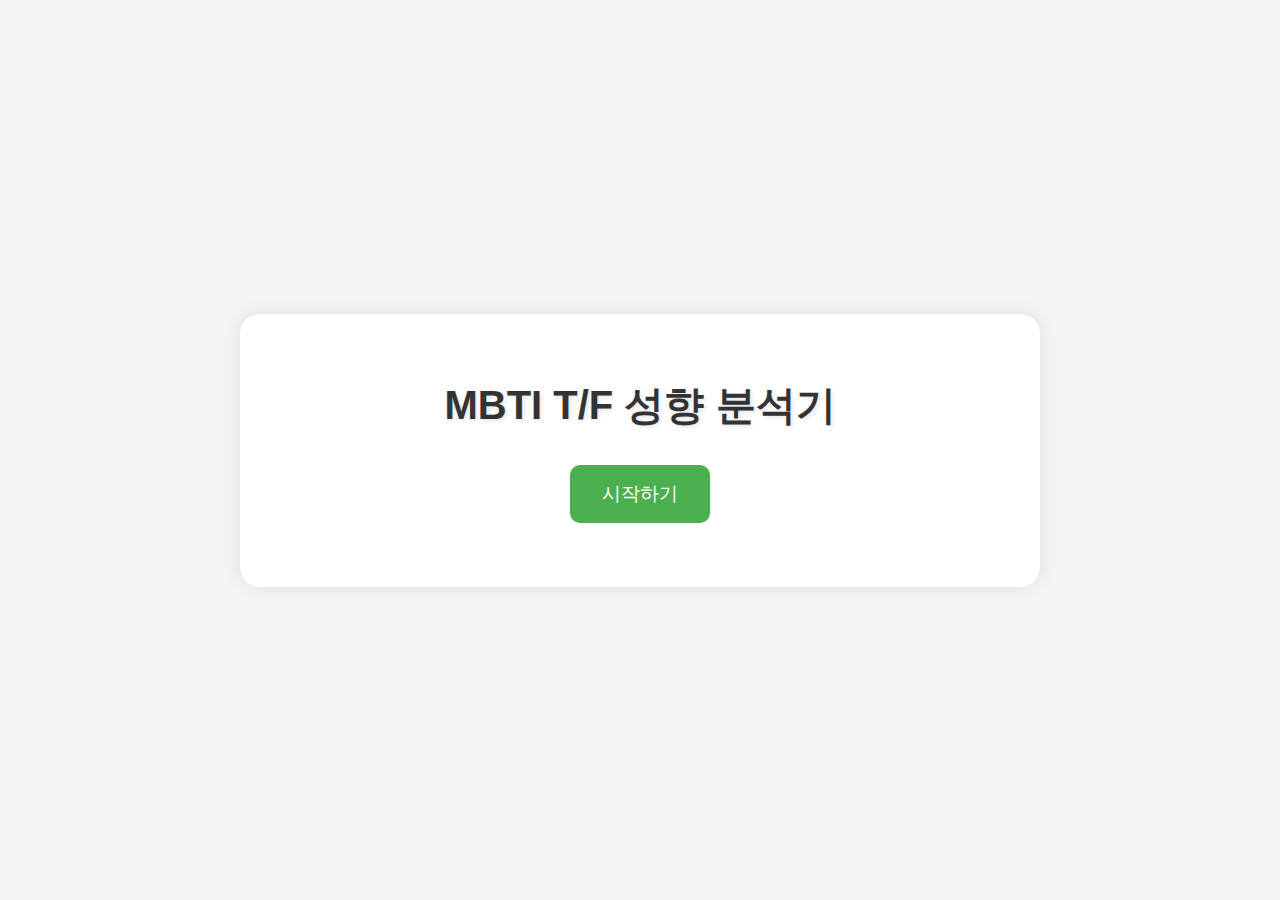
<file: index.html>
<!DOCTYPE html>
<html lang="ko">
<head>
    <meta charset="UTF-8">
    <meta name="viewport" content="width=device-width, initial-scale=1.0">
    <title>MBTI T/F 분석기</title>
    <style>
        * {
            margin: 0;
            padding: 0;
            box-sizing: border-box;
        }

        body {
            font-family: 'Noto Sans KR', sans-serif;
            background-color: #f5f5f5;
            display: flex;
            justify-content: center;
            align-items: center;
            min-height: 100vh;
        }

        .container {
            width: 100%;
            max-width: 800px;
            background: white;
            border-radius: 20px;
            padding: 2rem;
            box-shadow: 0 0 20px rgba(0, 0, 0, 0.1);
            position: relative;
        }

        /* 인트로 페이지 스타일 */
        .intro-page {
            text-align: center;
            padding: 2rem;
        }

        .main-title {
            font-size: 2.5rem;
            color: #333;
            margin-bottom: 2rem;
            font-weight: bold;
            text-shadow: 2px 2px 4px rgba(0, 0, 0, 0.1);
        }

        .start-button {
            padding: 1rem 2rem;
            font-size: 1.2rem;
            background-color: #4CAF50;
            color: white;
            border: none;
            border-radius: 10px;
            cursor: pointer;
            transition: all 0.3s ease;
        }

        .start-button:hover {
            background-color: #45a049;
            transform: scale(1.05);
        }

        /* 횟수 선택 라디오 버튼 스타일 */
        .count-selection {
            display: none;
            margin-top: 2rem;
        }

        .radio-group {
            display: flex;
            justify-content: center;
            gap: 2rem;
            margin-top: 1rem;
        }

        .radio-label {
            display: flex;
            align-items: center;
            gap: 0.5rem;
            cursor: pointer;
        }

        .setting-group {
            margin: 1.5rem 0;
            padding: 1rem;
            background-color: #f9f9f9;
            border-radius: 10px;
            border: 1px solid #e0e0e0;
        }

        .setting-group h3 {
            margin: 0 0 1rem 0;
            color: #333;
            font-size: 1.1rem;
        }

        .setting-row {
            display: flex;
            align-items: center;
            justify-content: space-between;
            margin: 0.8rem 0;
        }

        .setting-row label {
            font-weight: 500;
            color: #555;
            min-width: 80px;
        }

        .setting-row select {
            padding: 0.5rem;
            border: 1px solid #ddd;
            border-radius: 5px;
            background-color: white;
            font-size: 1rem;
            min-width: 120px;
        }

        .refresh-button {
            padding: 0.5rem 1rem;
            background-color: #2196F3;
            color: white;
            border: none;
            border-radius: 5px;
            cursor: pointer;
            font-size: 0.9rem;
            transition: all 0.3s ease;
        }

        .refresh-button:hover {
            background-color: #1976D2;
            transform: scale(1.05);
        }

        /* 질문 페이지 스타일 */
        .question-page {
            display: none;
        }

        .character-container {
            text-align: center;
            margin-bottom: 2rem;
        }

        .character {
            width: 200px;
            height: 200px;
            margin: 0 auto;
            position: relative;
            display: flex;
            justify-content: center;
            align-items: center;
            overflow: hidden;
        }

        .face {
            width: 200px;
            height: 200px;
            position: relative;
            background-size: contain;
            background-repeat: no-repeat;
            background-position: center;
        }

        /* 눈 스타일 */
        .eyes {
            display: flex;
            justify-content: space-between;
            width: 100px;
            position: absolute;
            top: 50px;
            left: 30px;
        }

        .eye {
            width: 20px;
            height: 20px;
            background: #333;
            border-radius: 50%;
            position: relative;
        }

        /* 입 스타일 */
        .mouth {
            width: 80px;
            height: 40px;
            position: absolute;
            bottom: 40px;
            left: 40px;
            border: 4px solid #333;
            border-radius: 0 0 40px 40px;
            border-top: 0;
            transition: all 0.3s ease;
        }

        /* 표정 변화 클래스 */
        .face-very-angry {
            background-image: url('images/Very_angry.png');
        }

        .face-angry {
            background-image: url('images/Simple_angry.png');
        }

        .face-neutral {
            background-image: url('images/Base.png');
        }

        .face-happy {
            background-image: url('images/Simple_happy.png');
        }

        .face-very-happy {
            background-image: url('images/Very_happy.png');
        }

        .speech-bubble {
            position: relative;
            background: #ffffff;
            border-radius: 1rem;
            padding: 1rem;
            margin: 1rem;
            border: 2px solid #333;
        }

        .speech-bubble:after {
            content: '';
            position: absolute;
            bottom: 0;
            left: 50%;
            width: 0;
            height: 0;
            border: 20px solid transparent;
            border-top-color: #ffffff;
            border-bottom: 0;
            margin-left: -20px;
            margin-bottom: -20px;
        }

        .input-container {
            margin-top: 2rem;
            text-align: center;
        }

        .answer-input {
            width: 80%;
            padding: 1rem;
            border: 2px solid #ddd;
            border-radius: 10px;
            font-size: 1rem;
            margin-bottom: 1rem;
        }

        .submit-button {
            padding: 0.8rem 1.5rem;
            background-color: #4CAF50;
            color: white;
            border: none;
            border-radius: 5px;
            cursor: pointer;
            transition: all 0.3s ease;
        }

        .submit-button:hover {
            background-color: #45a049;
            transform: scale(1.05);
        }

        .next-button {
            padding: 0.8rem 1.5rem;
            background-color: #2196F3;
            color: white;
            border: none;
            border-radius: 5px;
            cursor: pointer;
            margin-left: 1rem;
            transition: all 0.3s ease;
            display: none;
        }

        .next-button:hover {
            background-color: #1976D2;
            transform: scale(1.05);
        }

        /* 버튼 컨테이너 */
        .button-container {
            display: flex;
            justify-content: center;
            align-items: center;
            margin-top: 1rem;
        }

        /* 결과 리뷰 아이콘 */
        .review-icon {
            display: none;
            position: absolute;
            bottom: 20px;
            right: 20px;
            width: 50px;
            height: 50px;
            background-color: #2196F3;
            border-radius: 50%;
            cursor: pointer;
            color: white;
            text-align: center;
            line-height: 50px;
        }

        /* 모달 스타일 */
        .modal {
            display: none;
            position: fixed;
            top: 0;
            left: 0;
            width: 100%;
            height: 100%;
            background-color: rgba(0, 0, 0, 0.5);
        }

        .modal-content {
            background-color: white;
            padding: 2rem;
            border-radius: 10px;
            width: 80%;
            max-width: 600px;
            max-height: 80vh;
            margin: 50px auto;
            overflow-y: auto;
            box-sizing: border-box;
        }

        /* 모달 스크롤바 스타일링 */
        .modal-content::-webkit-scrollbar {
            width: 8px;
        }

        .modal-content::-webkit-scrollbar-track {
            background: #f1f1f1;
            border-radius: 4px;
        }

        .modal-content::-webkit-scrollbar-thumb {
            background: #c1c1c1;
            border-radius: 4px;
        }

        .modal-content::-webkit-scrollbar-thumb:hover {
            background: #a1a1a1;
        }

        /* 모달 내용이 많을 때를 위한 추가 스타일 */
        @media (max-height: 600px) {
            .modal-content {
                max-height: 90vh;
                margin: 20px auto;
            }
        }

        /* 로딩 스피너 애니메이션 */
        @keyframes spin {
            0% { transform: rotate(0deg); }
            100% { transform: rotate(360deg); }
        }

        /* 최종 결과 페이지 스타일 */
        .final-page {
            display: none;
            text-align: center;
        }

        .final-result {
            margin: 2rem 0;
        }

        .result-graph {
            width: 100%;
            height: 200px;
            background-color: #f0f0f0;
            margin: 1rem 0;
            border-radius: 10px;
        }

        .result-review {
            margin: 2rem 0;
            line-height: 1.6;
        }

        /* 키워드 차트 스타일 */
        .keyword-chart {
            display: flex;
            flex-direction: column;
            gap: 1rem;
        }

        .keyword-category {
            margin-bottom: 1.5rem;
        }

        .keyword-category h4 {
            margin: 0 0 0.8rem 0;
            font-size: 1.1em;
            color: #2c3e50;
        }

        .keyword-bar-container {
            display: flex;
            align-items: center;
            margin-bottom: 0.6rem;
            padding: 0.4rem 0;
        }

        .keyword-label {
            width: 100px;
            font-size: 0.9em;
            color: #555;
            text-align: right;
            margin-right: 1rem;
            flex-shrink: 0;
        }

        .keyword-bar-bg {
            flex: 1;
            height: 20px;
            background: #e9ecef;
            border-radius: 10px;
            position: relative;
            overflow: hidden;
        }

        .keyword-bar {
            height: 100%;
            border-radius: 10px;
            position: relative;
            transition: width 0.8s ease;
        }

        .keyword-bar.t-type {
            background: linear-gradient(90deg, #ff6b6b, #ff8e53);
        }

        .keyword-bar.f-type {
            background: linear-gradient(90deg, #4ecdc4, #44a08d);
        }

        .keyword-count {
            position: absolute;
            right: 8px;
            top: 50%;
            transform: translateY(-50%);
            font-size: 0.8em;
            color: white;
            font-weight: bold;
        }
    </style>
</head>
<body>
    <div class="container">
        <!-- 인트로 페이지 -->
        <div class="intro-page" id="introPage">
            <h1 class="main-title">MBTI T/F 성향 분석기</h1>
            <button class="start-button" id="startButton" onclick="showCountSelection()">시작하기</button>
            <div class="count-selection" id="countSelection">
                <h2>분석 설정을 선택하세요</h2>
                
                <!-- 분석 횟수 선택 -->
                <div class="setting-group">
                    <h3>분석 횟수</h3>
                    <div class="radio-group">
                        <label class="radio-label">
                            <input type="radio" name="count" value="1" checked> 1회
                        </label>
                        <label class="radio-label">
                            <input type="radio" name="count" value="3"> 3회
                        </label>
                        <label class="radio-label">
                            <input type="radio" name="count" value="5"> 5회
                        </label>
                    </div>
                </div>
                
                <!-- 질문 소스 선택 -->
                <div class="setting-group">
                    <h3>질문 타입</h3>
                    <div class="radio-group">
                        <label class="radio-label">
                            <input type="radio" name="questionSource" value="default" checked> 인터넷 밈(json하드코딩)
                        </label>
                        <label class="radio-label">
                            <input type="radio" name="questionSource" value="ai"> AI 맞춤형(Gemini 연동) 
                        </label>
                    </div>
                </div>
                
                <!-- AI 질문 설정 (AI 선택 시에만 표시) -->
                <div class="setting-group" id="aiSettings" style="display: none;">
                    <h3>AI 질문 설정</h3>
                    <div class="setting-row">
                        <label>난이도:</label>
                        <select name="difficulty" id="difficultySelect">
                            <option value="easy">쉬움</option>
                            <option value="medium" selected>보통</option>
                            <option value="hard">어려움</option>
                        </select>
                    </div>
                    <div class="setting-row">
                        <label>질문 개수:</label>
                        <select name="questionCount" id="questionCountSelect">
                            <option value="3">3개</option>
                            <option value="5" selected>5개</option>
                            <option value="7">7개</option>
                            <option value="10">10개</option>
                        </select>
                    </div>
                    <button class="refresh-button" onclick="generateNewQuestions()" style="margin-top: 0.5rem;">
                        🔄 새 질문 생성
                    </button>
                </div>
                
                <button class="start-button" onclick="startAnalysis()" style="margin-top: 1rem;">분석 시작</button>
            </div>
        </div>

        <!-- 질문 페이지 -->
        <div class="question-page" id="questionPage">
            <div class="character-container">
                <div class="character">
                    <div class="face face-neutral" id="characterFace"></div>
                </div>
                <div class="speech-bubble">
                    <div id="question">질문이 여기에 표시됩니다.</div>
                    <div id="resultGraph" style="display: none;"></div>
                </div>
            </div>
            <div class="input-container">
                <input type="text" class="answer-input" id="answerInput" placeholder="답변을 입력하세요...">
                <div class="button-container">
                    <button class="submit-button" id="submitButton" onclick="submitAnswer()">답변 제출</button>
                    <button class="next-button" id="nextButton" onclick="nextQuestion()">다음 질문</button>
                </div>
                <div id="loadingMessage" style="display:none; color:#2196F3; font-weight:bold; margin-top:1rem;">
                    <span id="loadingText">AI가 분석중입니다</span><span id="loadingDots"></span>
                </div>
            </div>
            <div class="review-icon" id="reviewIcon" onclick="showReview()">📋</div>
        </div>

        <!-- 최종 결과 페이지 -->
        <div class="final-page" id="finalPage">
            <h1>최종 분석 결과</h1>
            <div id="finalOneLiner"></div>
            <div id="finalGraph"></div>
            <div id="finalReview"></div>
            <button onclick="location.reload()" class="start-button">다시 분석하기</button>
        </div>

        <!-- 리뷰 모달 -->
        <div class="modal" id="reviewModal" onclick="closeReview()">
            <div class="modal-content" onclick="event.stopPropagation()">
                <h2>답변 리뷰</h2>
                <div id="reviewContent"></div>
                <button onclick="closeReview()" class="start-button" style="margin-top: 1rem;">닫기</button>
            </div>
        </div>

        <!-- 최종 결과 페이지 -->
        <div class="final-page" id="finalPage">
            <h2>최종 분석 결과</h2>
            <div class="final-result">
                <p id="finalOneLiner"></p>
                <div class="result-graph" id="finalGraph"></div>
                <div id="finalCharacter"></div>
                <div class="result-review" id="finalReview"></div>
            </div>
        </div>
    </div>

    <script>
        // API 기본 URL 설정
        const API_BASE_URL = 'http://localhost:8000';
        
        // 전역 변수
        let currentCount = 0;
        let maxCount = 0;
        let results = [];
        let usedQuestions = new Set(); // 사용된 질문들을 추적
        let currentQuestionIndex = 0;
        let questions = [];
        let answers = [];
        let totalQuestions = 0;

        // 질문 데이터 로드
        async function loadQuestions() {
            try {
                const response = await fetch(`${API_BASE_URL}/questions`);
                console.log('서버 응답:', response);
                const data = await response.json();
                console.log('받은 데이터:', data);
                questions = data.questions;
                totalQuestions = questions.length;
                displayQuestion();
            } catch (error) {
                console.error('질문을 불러오는데 실패했습니다:', error);
                document.getElementById('question').textContent = '질문을 불러오는데 실패했습니다. 서버가 실행 중인지 확인해주세요.';
            }
        }

        // 시작 버튼 클릭 시
        document.getElementById('startButton').addEventListener('click', function() {
            document.getElementById('startButton').style.display = 'none';
            document.getElementById('countSelection').style.display = 'block';
        });

        // 질문 표시
        function displayQuestion() {
            if (currentQuestionIndex < totalQuestions) {
                document.getElementById('question').textContent = questions[currentQuestionIndex];
            }
        }

        // 다음 질문으로 이동
        function nextQuestion() {
            currentQuestionIndex++;
            if (currentQuestionIndex < totalQuestions) {
                displayQuestion();
                const answerInput = document.getElementById('answerInput');
                answerInput.value = '';
                answerInput.disabled = false;  // 입력 필드 활성화
                document.getElementById('nextButton').style.display = 'none';
                document.getElementById('submitButton').style.display = 'inline-block';
                document.getElementById('submitButton').disabled = false;  // 제출 버튼 활성화
                document.getElementById('resultGraph').style.display = 'none';
            } else {
                // 모든 질문이 끝났을 때
                finishQuestions();
            }
        }

        // 답변 제출
        async function submitAnswer() {
            const answerInput = document.getElementById('answerInput');
            const answer = answerInput.value.trim();
            
            if (answer === '') {
                alert('답변을 입력해주세요.');
                document.getElementById('loadingMessage').style.display = 'none'; // 로딩 메시지 숨김
                return;
            }

            // 아래 fetch 및 결과 표시 코드는 임시로 주석 처리
            /*
            answerInput.disabled = true;
            document.getElementById('submitButton').disabled = true;

            setTimeout(async () => {
                try {
                    await new Promise(resolve => setTimeout(resolve, 500));
                    const response = await fetch(`${API_BASE_URL}/analyze`, {
                        method: 'POST',
                        headers: {
                            'Content-Type': 'application/json',
                        },
                        body: JSON.stringify({ text: answer })
                    });
                    const result = await response.json();
                    const tfScore = result.score;
                    if (result.prompt) {
                        console.log('[Gemini 프롬프트]', result.prompt);
                    }
                    // 결과 그래프 표시
                    const resultGraph = document.getElementById('resultGraph');
                    resultGraph.innerHTML = `
                        <div style=\"margin-top: 20px;\">
                            <div>T/F 성향 점수: ${tfScore.toFixed(1)}</div>
                            <div style=\"background: #eee; height: 20px; width: 100%; margin-top: 10px;\">
                                <div style=\"background: #4CAF50; height: 100%; width: ${tfScore}%;\"></div>
                            </div>
                            <div style=\"display: flex; justify-content: space-between; margin-top: 5px;\">
                                <span>T형</span>
                                <span>F형</span>
                            </div>
                        </div>
                    `;
                    resultGraph.style.display = 'block';
                    
                    updateCharacterExpression(tfScore);
                    
                    // 입력 필드와 버튼 상태 업데이트
                    answerInput.disabled = true;  // 현재 답변 입력 비활성화
                    document.getElementById('submitButton').style.display = 'none';
                    document.getElementById('nextButton').style.display = 'inline-block';
                    // 분석중 메시지 0.5초 후 자연스럽게 숨김
                    setTimeout(() => {
                        document.getElementById('loadingMessage').style.display = 'none';
                        document.getElementById('submitButton').disabled = false;
                    }, 500);
                } catch (error) {
                    console.error('Error:', error);
                    alert('답변 분석 중 오류가 발생했습니다.');
                    answerInput.disabled = false;  // 오류 발생 시 입력 필드 다시 활성화
                    document.getElementById('loadingMessage').style.display = 'none';
                    document.getElementById('submitButton').disabled = false;
                }
            }, 0);
            */
        }

        // 모든 질문이 끝났을 때
        function finishQuestions() {
            const questionContainer = document.querySelector('.question-page');
            questionContainer.innerHTML = `
                <h2>모든 질문이 완료되었습니다!</h2>
                <div class="final-results">
                    <h3>당신의 답변 기록:</h3>
                    ${answers.map((answer, index) => `
                        <div class="answer-record">
                            <p><strong>Q${index + 1}:</strong> ${questions[index]}</p>
                            <p><strong>A:</strong> ${answer}</p>
                        </div>
                    `).join('')}
                </div>
                <button onclick="location.reload()" class="start-button">다시 시작하기</button>
            `;
        }

        // 캐릭터 초기화
        function initCharacter() {
            const character = document.getElementById('characterFace');
            if (character) {
                character.className = 'face face-neutral';
            }
        }

        // 표정 변경
        function updateCharacterExpression(score) {
            const face = document.getElementById('characterFace');
            if (face) {
            face.className = 'face'; // 기존 클래스 제거

            if (score < 20) {
                face.classList.add('face-very-angry');
            } else if (score < 40) {
                face.classList.add('face-angry');
            } else if (score < 60) {
                face.classList.add('face-neutral');
            } else if (score < 80) {
                face.classList.add('face-happy');
            } else {
                face.classList.add('face-very-happy');
                }
            }
        }

        // 시작 버튼 클릭 시 횟수 선택 표시
        function showCountSelection() {
            document.getElementById('countSelection').style.display = 'block';
        }

        // 질문 데이터 로드
        async function loadQuestions() {
            try {
                const selectedSource = document.querySelector('input[name="questionSource"]:checked');
                
                let url = `${API_BASE_URL}/questions`;
                let params = new URLSearchParams();
                
                if (selectedSource && selectedSource.value === 'ai') {
                    // AI 질문 설정
                    const difficulty = document.getElementById('difficultySelect').value;
                    const count = parseInt(document.getElementById('questionCountSelect').value);
                    
                    params.append('use_ai', 'true');
                    params.append('difficulty', difficulty);
                    params.append('count', count.toString());
                } else {
                    // 기본 질문 사용
                    params.append('use_ai', 'false');
                }
                
                const response = await fetch(`${url}?${params}`);
                const data = await response.json();
                questions = data.questions;
                
                console.log(`질문 로드 완료: ${data.source || 'unknown'} 소스에서 ${questions.length}개 질문`);
                
                showNextQuestion();
            } catch (error) {
                console.error('Error loading questions:', error);
                alert('질문을 불러오는 중 오류가 발생했습니다.');
            }
        }

        // 랜덤 질문 선택
        function getRandomQuestion() {
            const availableQuestions = questions.filter((_, index) => !usedQuestions.has(index));
            if (availableQuestions.length === 0) {
                usedQuestions.clear();
                return questions[Math.floor(Math.random() * questions.length)];
            }
            const randomIndex = Math.floor(Math.random() * availableQuestions.length);
            const questionIndex = questions.findIndex(q => q === availableQuestions[randomIndex]);
            usedQuestions.add(questionIndex);
            return availableQuestions[randomIndex];
        }

        // 답변 제출
        async function submitAnswer() {
            const answer = document.getElementById('answerInput').value.trim();
            if (!answer) {
                alert('답변을 입력해주세요.');
                document.getElementById('loadingMessage').style.display = 'none'; // 로딩 메시지 숨김
                return;
            }

            document.getElementById('loadingMessage').style.display = 'block';
            startLoadingDots(); // 로딩 점 애니메이션 시작

            try {
                // API 호출
                const response = await fetch(`${API_BASE_URL}/analyze`, {
                    method: 'POST',
                    headers: {
                        'Content-Type': 'application/json',
                    },
                    body: JSON.stringify({ text: answer })
                });

                if (!response.ok) {
                    throw new Error('API 호출 실패');
                }

                const data = await response.json();
                // detailed_analysis 등 상세 분석 결과도 저장
                results.push({
                    question: document.getElementById('question').textContent,
                    answer: answer,
                    score: data.score,
                    detailed_analysis: data.detailed_analysis,
                    reasoning: data.reasoning,
                    suggestions: data.suggestions,
                    alternative_response: data.alternative_response
                });

                showResult(data.score);
                // currentCount++;
            } catch (error) {
                console.error('Error:', error);
                alert('분석 중 오류가 발생했습니다. 다시 시도해주세요.');
                document.getElementById('loadingMessage').style.display = 'none'; // 로딩 메시지 숨김
                stopLoadingDots(); // 로딩 점 애니메이션 중지
            }
        }

        // 다음 질문으로 이동
        function nextQuestion() {
            currentCount++;
            
            if (currentCount >= maxCount) {
                showFinalResult();
                return;
            }

            // 입력 필드 초기화
            document.getElementById('answerInput').value = '';
            document.getElementById('answerInput').disabled = false;
            document.getElementById('resultGraph').style.display = 'none';
            document.querySelector('.submit-button').disabled = false;
            document.querySelector('.submit-button').style.opacity = '1';
            document.getElementById('nextButton').style.display = 'none';
            
            // 리뷰 아이콘 숨기기
            document.getElementById('reviewIcon').style.display = 'none';
            
            showNextQuestion();
        }

        // 분석 시작
        function startAnalysis() {
            const selectedCount = document.querySelector('input[name="count"]:checked');
            if (!selectedCount) {
                alert('횟수를 선택해주세요.');
                return;
            }

            const selectedSource = document.querySelector('input[name="questionSource"]:checked');
            if (!selectedSource) {
                alert('질문 타입을 선택해주세요.');
                return;
            }

            maxCount = parseInt(selectedCount.value);
            currentCount = 0;
            results = [];
            usedQuestions.clear(); // 사용된 질문 목록 초기화

            document.getElementById('introPage').style.display = 'none';
            document.getElementById('questionPage').style.display = 'block';
            initCharacter();
            // showNextQuestion(); // 이 부분은 새로운 로직으로 대체됨
            loadQuestions(); // 질문 데이터 로드
        
        // AI 설정 표시/숨김 이벤트 리스너 추가
        document.addEventListener('DOMContentLoaded', function() {
            const questionSourceRadios = document.querySelectorAll('input[name="questionSource"]');
            questionSourceRadios.forEach(radio => {
                radio.addEventListener('change', toggleAISettings);
            });
        });

        // AI 설정 표시/숨김 토글
        function toggleAISettings() {
            const selectedSource = document.querySelector('input[name="questionSource"]:checked');
            const aiSettings = document.getElementById('aiSettings');
            
            if (selectedSource && selectedSource.value === 'ai') {
                aiSettings.style.display = 'block';
            } else {
                aiSettings.style.display = 'none';
            }
        }

        // 새로운 AI 질문 생성
        async function generateNewQuestions() {
            const difficulty = document.getElementById('difficultySelect').value;
            const count = parseInt(document.getElementById('questionCountSelect').value);
            
            try {
                const response = await fetch(`${API_BASE_URL}/generate_questions`, {
                    method: 'POST',
                    headers: {
                        'Content-Type': 'application/json',
                    },
                    body: JSON.stringify({
                        count: count,
                        difficulty: difficulty
                    })
                });
                
                if (!response.ok) {
                    throw new Error('AI 질문 생성 실패');
                }
                
                const data = await response.json();
                questions = data.questions;
                
                alert(`새로운 ${difficulty} 난이도의 ${count}개 질문이 생성되었습니다!`);
                
            } catch (error) {
                console.error('Error generating questions:', error);
                alert('AI 질문 생성 중 오류가 발생했습니다. 다시 시도해주세요.');
            }
        }
        }

        // 다음 질문 표시
        function showNextQuestion() {
            if (currentCount >= maxCount) {
                showFinalResult();
                return;
            }

            const question = getRandomQuestion();
            document.getElementById('question').textContent = question;
            document.getElementById('answerInput').value = '';
            document.getElementById('answerInput').disabled = false;
            document.getElementById('resultGraph').style.display = 'none';
            document.getElementById('reviewIcon').style.display = 'none';
            
            // 버튼 상태 초기화
            document.querySelector('.submit-button').disabled = false;
            document.querySelector('.submit-button').style.opacity = '1';
            document.getElementById('nextButton').style.display = 'none';
        }

        // 답변 제출
        async function submitAnswer() {
            const answer = document.getElementById('answerInput').value.trim();
            if (!answer) {
                alert('답변을 입력해주세요.');
                document.getElementById('loadingMessage').style.display = 'none'; // 로딩 메시지 숨김
                return;
            }

            document.getElementById('loadingMessage').style.display = 'block';
            startLoadingDots(); // 로딩 점 애니메이션 시작

            try {
                // API 호출
                const response = await fetch(`${API_BASE_URL}/analyze`, {
                    method: 'POST',
                    headers: {
                        'Content-Type': 'application/json',
                    },
                    body: JSON.stringify({ text: answer })
                });

                if (!response.ok) {
                    throw new Error('API 호출 실패');
                }

                const data = await response.json();
                // detailed_analysis 등 상세 분석 결과도 저장
                results.push({
                    question: document.getElementById('question').textContent,
                    answer: answer,
                    score: data.score,
                    detailed_analysis: data.detailed_analysis,
                    reasoning: data.reasoning,
                    suggestions: data.suggestions,
                    alternative_response: data.alternative_response
                });

                showResult(data.score);
                // currentCount++;
            } catch (error) {
                console.error('Error:', error);
                alert('분석 중 오류가 발생했습니다. 다시 시도해주세요.');
                document.getElementById('loadingMessage').style.display = 'none'; // 로딩 메시지 숨김
                stopLoadingDots(); // 로딩 점 애니메이션 중지
            }
        }

        // 결과 표시
        function showResult(tfScore) {
            const resultGraph = document.getElementById('resultGraph');
            resultGraph.style.display = 'block';
            
            updateCharacterExpression(tfScore);
            
            // T와 F의 비율 계산 (항상 T = 100-tfScore, F = tfScore)
            const tPercentage = 100 - tfScore;
            const fPercentage = tfScore;
            
            // 그래프 표시 (텍스트와 수치 표현)
            let resultText = '';
            if (tfScore < 20) resultText = `당신은 확실한 T입니다! "너 T발C야?" (T: ${tPercentage}% / F: ${fPercentage}%)`;
            else if (tfScore <= 40) resultText = `당신은 T 성향이 강합니다. (T: ${tPercentage}% / F: ${fPercentage}%)`;
            else if (tfScore >= 41 && tfScore <= 59) resultText = `당신은 T와 F의 균형이 잘 잡혀있습니다. (T: ${tPercentage}% / F: ${fPercentage}%)`;
            else if (tfScore < 80) resultText = `당신은 F 성향이 강합니다. (T: ${tPercentage}% / F: ${fPercentage}%)`;
            else resultText = `당신은 확실한 F입니다! "너 F구나?" (T: ${tPercentage}% / F: ${fPercentage}%)`;

            resultGraph.innerHTML = `
                <p style="margin: 1rem 0; font-size: 1.2em; font-weight: bold;">${resultText}</p>
                <div style="position: relative; width: 100%; margin: 2rem 0;">
                    <div style="width: 100%; height: 40px; background: linear-gradient(to right, #ff4444, #ffff44, #44ff44); border-radius: 20px; position: relative;">
                        <div style="width: 4px; height: 50px; background: black; position: absolute; left: ${tfScore}%; top: -5px;"></div>
                    </div>
                    <div style="display: flex; justify-content: space-between; margin-top: 15px; font-size: 1.1em;">
                        <div style="text-align: left; width: 45%; background: rgba(255,68,68,0.1); padding: 10px; border-radius: 10px;">
                            <span style="font-weight: bold; color: #ff4444;">Thinking: ${tPercentage}%</span>
                        </div>
                        <div style="text-align: right; width: 45%; background: rgba(68,255,68,0.1); padding: 10px; border-radius: 10px;">
                            <span style="font-weight: bold; color: #44ff44;">Feeling: ${fPercentage}%</span>
                        </div>
                    </div>
                </div>
            `;

            // 답변 제출 버튼 비활성화 및 다음 버튼 표시
            document.querySelector('.submit-button').disabled = true;
            document.querySelector('.submit-button').style.opacity = '0.5';
            document.getElementById('nextButton').style.display = 'inline-block';
            document.getElementById('answerInput').disabled = true;
            
            // 리뷰 아이콘 표시
            document.getElementById('reviewIcon').style.display = 'block';
            // 분석중 메시지 항상 숨김
            document.getElementById('loadingMessage').style.display = 'none';
            stopLoadingDots(); // 로딩 점 애니메이션 중지
        }

        // 리뷰 표시
        function showReview() {
            const modal = document.getElementById('reviewModal');
            const content = document.getElementById('reviewContent');
            // 항상 최신 답변 리뷰를 참조하도록 인덱스 수정
            const idx = results.length - 1;
            // 디버깅 정보 출력
            console.log('showReview 호출 - idx:', idx, 'results 길이:', results?.length, 'results:', results);
            // 안전성 검사: 유효한 결과가 있는지 확인
            if (!results || results.length === 0 || idx < 0) {
                content.innerHTML = `
                    <div class="review-section">
                        <h3>리뷰 없음</h3>
                        <p>아직 분석된 답변이 없습니다. 먼저 질문에 답변해주세요.</p>
                    </div>
                `;
                modal.style.display = 'block';
                return;
            }
            const currentResult = results[idx];
            // currentResult가 유효한지 확인
            if (!currentResult || !currentResult.question || !currentResult.answer) {
                content.innerHTML = `
                    <div class="review-section">
                        <h3>데이터 오류</h3>
                        <p>결과 데이터에 문제가 있습니다. 페이지를 새로고침하고 다시 시도해주세요.</p>
                    </div>
                `;
                modal.style.display = 'block';
                return;
            }
            // 상세 분석 결과가 없는 경우 예외 처리
            if (!currentResult.detailed_analysis) {
                content.innerHTML = `
                    <div class="review-section">
                        <h3>T/F 분석</h3>
                        <p><strong>질문:</strong> ${currentResult.question}</p>
                        <p><strong>답변:</strong> ${currentResult.answer}</p>
                        <p><strong>분석 결과:</strong> <span style="color: #dc3545;">상세 분석 결과가 없습니다.</span></p>
                    </div>
                `;
                modal.style.display = 'block';
                return;
            }
            // 상세 분석 결과 표시
            content.innerHTML = `
                <div class="review-section">
                    <h3>T/F 분석</h3>
                    <p><strong>질문:</strong> ${currentResult.question}</p>
                    <p><strong>답변:</strong> ${currentResult.answer}</p>
                    <div style="margin-top: 1rem;">
                        <h4 style="color: #2c3e50; margin-bottom: 0.5rem;">💬 F 성향 상대를 위한 답변 제안</h4>
                        <div style="background: #e8f5e8; padding: 1rem; border-radius: 8px; border-left: 4px solid #28a745; line-height: 1.6;">
                            ${(() => {
                                const alt = (currentResult.alternative_response || '').replace(/\n/g, '<br>');
                                const firstLine = alt.split('<br>')[0];
                                const rest = alt.split('<br>').slice(1).join('<br>');
                                return `<div style='font-weight:bold; color:#ff0000; margin-bottom:0.5em;'>${firstLine}</div>` + (rest ? `<div>${rest}</div>` : '');
                            })()}
                        </div>
                    </div>
                    <div style="margin-top: 1.5rem;">
                        <h4 style="color: #2c3e50; margin-bottom: 0.5rem;">📋 상세 분석</h4>
                        <p style="line-height: 1.6; background: #f8f9fa; padding: 1rem; border-radius: 8px; margin-bottom: 1rem;">
                            ${currentResult.detailed_analysis}
                        </p>
                    </div>
                    <div style="margin-top: 1rem;">
                        <h4 style="color: #2c3e50; margin-bottom: 0.5rem;">🔍 분석 근거</h4>
                        <p style="line-height: 1.6; background: #fff3cd; padding: 1rem; border-radius: 8px; margin-bottom: 1rem;">
                            ${currentResult.reasoning}
                        </p>
                    </div>
                    <div style="margin-top: 1rem;">
                        <h4 style="color: #2c3e50; margin-bottom: 0.5rem;">💡 개선 제안</h4>
                        <ul style="background: #d1ecf1; padding: 1rem; border-radius: 8px; margin-bottom: 1rem;">
                            ${(currentResult.suggestions || []).map(suggestion => `<li style="margin-bottom: 0.5rem;">${suggestion}</li>`).join('')}
                        </ul>
                    </div>
                </div>
            `;
            modal.style.display = 'block';
        }

        // 리뷰 닫기
        function closeReview() {
            document.getElementById('reviewModal').style.display = 'none';
        }

        // 최종 결과 표시
        async function showFinalResult() {
            document.getElementById('questionPage').style.display = 'none';
            document.getElementById('finalPage').style.display = 'block';

            const averageScore = results.reduce((sum, r) => sum + r.score, 0) / results.length;
            const tPercentage = Math.round((100 - averageScore) / 10) * 10;
            const fPercentage = Math.round(averageScore / 10) * 10;
            
            // 기본 정보 표시
            document.getElementById('finalOneLiner').innerHTML = `
                <div style="text-align: center; padding: 2rem; background: linear-gradient(135deg, #667eea 0%, #764ba2 100%); border-radius: 20px; color: white; margin-bottom: 2rem;">
                    <h2 style="margin: 0; font-size: 1.8em; margin-bottom: 1rem;">🎯 최종 분석 결과</h2>
                    <p style="font-size: 2.2em; font-weight: 900; margin-bottom: 0.5rem; color: #FFE066; text-shadow: 2px 2px 4px rgba(0,0,0,0.3); animation: pulse 2s infinite; line-height: 1.2;">${getFinalOneLiner(averageScore)}</p>
                    <p style="font-size: 1.2em; opacity: 0.9;">전체 평균: ${averageScore.toFixed(1)}점</p>
                </div>
                
                <style>
                @keyframes pulse {
                    0% { transform: scale(1); }
                    50% { transform: scale(1.02); }
                    100% { transform: scale(1); }
                }
                </style>
            `;
            
                        // 새로운 레이아웃: 왼쪽 원형 그래프, 오른쪽 세로형 T/F 지표
            document.getElementById('finalGraph').innerHTML = `
                <div style="display: flex; align-items: center; gap: 3rem; margin: 3rem 0; justify-content: center;">
                    <!-- 왼쪽: 원형 그래프 -->
                    <div style="position: relative; width: 220px; height: 220px; flex-shrink: 0;">
                        <svg width="220" height="220" style="transform: rotate(-90deg);">
                            <circle cx="110" cy="110" r="85" fill="none" stroke="#f0f0f0" stroke-width="22"/>
                            <circle cx="110" cy="110" r="85" fill="none" stroke="#ff6b6b" stroke-width="22" 
                                    stroke-dasharray="${(100-averageScore) * 5.34} 534" stroke-linecap="round"/>
                            <circle cx="110" cy="110" r="85" fill="none" stroke="#4ecdc4" stroke-width="22" 
                                    stroke-dasharray="${averageScore * 5.34} 534" 
                                    stroke-dashoffset="${-(100-averageScore) * 5.34}" stroke-linecap="round"/>
                        </svg>
                        <div style="position: absolute; top: 50%; left: 50%; transform: translate(-50%, -50%); text-align: center;">
                            <div style="font-size: 2.2em; font-weight: bold; color: #333; margin-bottom: 0.2rem;">${averageScore.toFixed(1)}</div>
                            <div style="font-size: 1em; color: #666;">점</div>
                        </div>
                    </div>
                    
                    <!-- 오른쪽: 세로형 T/F 지표 -->
                    <div style="display: flex; flex-direction: column; gap: 1.5rem; min-width: 200px;">
                        <div style="text-align: center; padding: 1.5rem; background: linear-gradient(135deg, #ff6b6b, #ff8e53); border-radius: 20px; color: white; box-shadow: 0 4px 15px rgba(255, 107, 107, 0.3);">
                            <div style="font-size: 2em; font-weight: bold; margin-bottom: 0.5rem;">${tPercentage}%</div>
                            <div style="font-size: 1.3em; font-weight: 600; margin-bottom: 0.3rem;">Thinking</div>
                            <div style="font-size: 1em; opacity: 0.9;">🧠 논리적 사고</div>
                        </div>
                        
                        <div style="text-align: center; padding: 1.5rem; background: linear-gradient(135deg, #4ecdc4, #44a08d); border-radius: 20px; color: white; box-shadow: 0 4px 15px rgba(78, 205, 196, 0.3);">
                            <div style="font-size: 2em; font-weight: bold; margin-bottom: 0.5rem;">${fPercentage}%</div>
                            <div style="font-size: 1.3em; font-weight: 600; margin-bottom: 0.3rem;">Feeling</div>
                            <div style="font-size: 1em; opacity: 0.9;">💝 감정적 공감</div>
                        </div>
                    </div>
                </div>
            `;
            
            // 로딩 상태 표시
            document.getElementById('finalReview').innerHTML = `
                <div style="text-align: center; padding: 2rem; color: #666;">
                    <div style="font-size: 1.2em; margin-bottom: 1rem;">🤖 AI가 종합 분석 중입니다...</div>
                    <div style="width: 50px; height: 50px; border: 3px solid #f3f3f3; border-radius: 50%; border-top: 3px solid #3498db; animation: spin 1s linear infinite; margin: 0 auto;"></div>
                </div>
            `;
            
            try {
                // AI 종합 분석 요청
                const response = await fetch(`${API_BASE_URL}/final_analyze`, {
                    method: 'POST',
                    headers: {
                        'Content-Type': 'application/json',
                    },
                    body: JSON.stringify({
                        results: results
                    })
                });

                const finalAnalysis = await response.json();
                
                // AI 종합 분석 결과 표시
                document.getElementById('finalReview').innerHTML = `
                    <div style="margin-top: 2rem;">
                    <!--
                        <div style="background: #f8f9fa; padding: 2rem; border-radius: 15px; margin-bottom: 2rem; border-left: 5px solid #007bff;">
                            <h3 style="color: #2c3e50; margin-top: 0; margin-bottom: 1rem; display: flex; align-items: center;">
                                <span style="margin-right: 0.5rem;">📊</span>성격 분석
                            </h3>
                            <p style="line-height: 1.7; margin: 0; white-space: pre-line;">${finalAnalysis.personality_analysis}</p>
                        </div>
                        
                        <div style="background: #fff5f5; padding: 2rem; border-radius: 15px; margin-bottom: 2rem; border-left: 5px solid #e53e3e;">
                            <h3 style="color: #2c3e50; margin-top: 0; margin-bottom: 1rem; display: flex; align-items: center;">
                                <span style="margin-right: 0.5rem;">📈</span>키워드 사용 분석
                            </h3>
                            <div id="keywordChart" style="margin-top: 1rem;"></div>
                        </div>
                    -->
                        <div style="background: #e8f5e8; padding: 2rem; border-radius: 15px; margin-bottom: 2rem; border-left: 5px solid #28a745;">
                            <h3 style="color: #2c3e50; margin-top: 0; margin-bottom: 1rem; display: flex; align-items: center;">
                                <span style="margin-right: 0.5rem;">💬</span>F 성향 상대 소통 전략
                            </h3>
                            <div style="line-height: 1.6; white-space: pre-line;">${finalAnalysis.communication_strategy}</div>
                        </div>
                        
                        <div style="display: flex; gap: 2rem; margin-bottom: 2rem;">
                            <div style="flex: 1; background: #fff3cd; padding: 1.5rem; border-radius: 15px; border-left: 5px solid #ffc107;">
                                <h4 style="color: #2c3e50; margin-top: 0; margin-bottom: 1rem; display: flex; align-items: center;">
                                    <span style="margin-right: 0.5rem;">⭐</span>당신의 강점
                                </h4>
                                <div style="display: flex; flex-wrap: wrap; gap: 0.5rem; margin-top: 0.5rem;">
                                    ${finalAnalysis.strengths.map(strength => `<span style="display:inline-block; background: linear-gradient(90deg, #ffe066, #ffd700); color: #333; font-weight: bold; border-radius: 20px; padding: 0.4em 1em; font-size: 1em; box-shadow: 0 2px 8px rgba(255,224,102,0.15); margin-bottom: 0.2em;">#${strength.replace(/\s+/g, '')}</span>`).join('')}
                                </div>
                            </div>
                            
                            <div style="flex: 1; background: #d1ecf1; padding: 1.5rem; border-radius: 15px; border-left: 5px solid #17a2b8;">
                                <h4 style="color: #2c3e50; margin-top: 0; margin-bottom: 1rem; display: flex; align-items: center;">
                                    <span style="margin-right: 0.5rem;">🌱</span>성장 포인트
                                </h4>
                                <ul style="margin: 0; padding-left: 1.2rem;">
                                    ${finalAnalysis.growth_areas.map(area => `<li style="margin-bottom: 0.5rem; line-height: 1.5;">${area}</li>`).join('')}
                                </ul>
                            </div>
                        </div>
                    </div>
                `;
                
                // 키워드 분석 막대 그래프 생성
                createKeywordChart(finalAnalysis.keyword_analysis);
                
            } catch (error) {
                console.error('Error fetching final analysis:', error);
                document.getElementById('finalReview').innerHTML = `
                    <div style="background: #f8d7da; padding: 2rem; border-radius: 15px; border-left: 5px solid #dc3545; color: #721c24;">
                        <h3 style="margin-top: 0;">⚠️ 분석 오류</h3>
                        <p>종합 분석 중 오류가 발생했습니다. 기본 분석 결과를 표시합니다.</p>
                        <div style="margin-top: 1rem;">${getFinalReview(averageScore)}</div>
                    </div>
                `;
            }
        }

        // 리뷰 텍스트 생성
        function getReviewText(score) {
            if (score < 20) return "매우 논리적이고 객관적인 답변이었습니다. 감정보다는 사실에 기반한 판단을 선호하시는군요.";
            if (score < 40) return "논리적인 성향이 보이지만, 약간의 감정적 고려도 있었습니다.";
            if (score < 60) return "논리와 감정의 균형이 잘 잡힌 답변이었습니다.";
            if (score < 80) return "감정적 공감 능력이 돋보이는 답변이었습니다.";
            return "매우 감정적이고 공감적인 답변이었습니다. 다른 사람의 감정을 잘 이해하시는군요.";
        }

        // 최종 한 줄 평가 생성
        function getFinalOneLiner(score) {
            if (score < 20) return "🤖 냉철한 논리 머신! 감정? 그게 뭔가요?";
            if (score <= 40) return "📊 팩트 폭격기! 데이터가 곧 진리죠?";
            if (score >= 41 && score <= 59) return "⚖️ 논리와 감정의 줄타기 달인! 양다리 고수네요~";
            if (score < 80) return "💝 감정 공감 레이더! 눈물 한 방울도 놓치지 않죠?";
            return "😭 완전 감성팩토리! 드라마 보다가 티슈 몇 박스 써요?";
        }

        // 최종 리뷰 생성
        function getFinalReview(score) {
            let review = "";
            if (score < 20) {
                review = `
                    <p>당신은 매우 논리적이고 객관적인 판단을 선호합니다.</p>
                    <p>감정보다는 사실과 논리에 기반하여 결정을 내리는 경향이 강합니다.</p>
                    <p>문제 해결 능력이 뛰어나며, 효율적인 의사결정을 잘 하실 것 같네요.</p>
                `;
            } else if (score < 40) {
                review = `
                    <p>논리적 사고를 바탕으로 하되, 감정적 요소도 고려하시는 편입니다.</p>
                    <p>객관적 판단을 중시하지만, 상황에 따라 유연한 대처도 가능하십니다.</p>
                    <p>균형 잡힌 사고방식을 가지고 있으나, T 성향이 조금 더 강합니다.</p>
                `;
            } else if (score < 60) {
                review = `
                    <p>논리와 감정 사이에서 훌륭한 균형을 이루고 계십니다.</p>
                    <p>상황에 따라 객관적 판단과 감정적 공감을 적절히 사용하시는 것 같네요.</p>
                    <p>다양한 관점에서 문제를 바라볼 수 있는 능력이 있습니다.</p>
                `;
            } else if (score < 80) {
                review = `
                    <p>감정적 공감 능력이 뛰어나며, 다른 사람의 감정을 잘 이해하십니다.</p>
                    <p>논리적 판단도 가능하지만, 감정적 요소를 더 중요하게 고려하시는 편입니다.</p>
                    <p>인간관계에서 뛰어난 능력을 발휘하실 것 같네요.</p>
                `;
            } else {
                review = `
                    <p>매우 뛰어난 감정적 공감 능력을 가지고 계십니다.</p>
                    <p>다른 사람의 감정을 깊이 이해하고 배려하는 성향이 매우 강합니다.</p>
                    <p>인간관계에서 탁월한 능력을 보여주실 것 같네요.</p>
                `;
            }
            return review;
        }

        // 키워드 분석 막대 그래프 생성 - 개선된 버전
        function createKeywordChart(keywordData) {
            const chartContainer = document.getElementById('keywordChart');
            
            // 안전한 데이터 체크
            if (!chartContainer) {
                console.error('keywordChart 컨테이너를 찾을 수 없습니다.');
                return;
            }
            
            if (!keywordData || typeof keywordData !== 'object') {
                console.warn('키워드 데이터가 올바르지 않습니다:', keywordData);
                keywordData = {};
            }
            
            // 카테고리 정의
            const categories = {
                'logical_thinking': {
                    title: '🧠 논리적 사고',
                    description: 'Logical Thinking',
                    color: 'linear-gradient(90deg, #ff6b6b, #ff8e53)',
                    data: keywordData.logical_thinking || {}
                },
                'analytical_approach': {
                    title: '📊 분석적 접근',
                    description: 'Analytical Approach', 
                    color: 'linear-gradient(90deg, #ffa726, #ffcc02)',
                    data: keywordData.analytical_approach || {}
                },
                'emotional_empathy': {
                    title: '💝 감정적 공감',
                    description: 'Emotional Empathy',
                    color: 'linear-gradient(90deg, #4ecdc4, #44a08d)',
                    data: keywordData.emotional_empathy || {}
                },
                'relationship_focus': {
                    title: '🤝 관계 중심',
                    description: 'Relationship Focus',
                    color: 'linear-gradient(90deg, #a78bfa, #c084fc)',
                    data: keywordData.relationship_focus || {}
                }
            };
            
            // 모든 카테고리의 키워드 개수 수집
            let allCounts = [];
            Object.values(categories).forEach(category => {
                const counts = Object.values(category.data);
                allCounts = allCounts.concat(counts);
            });
            
            const maxCount = Math.max(...allCounts, 1);
            const hasData = allCounts.length > 0 && Math.max(...allCounts) > 0;
            
            let chartHTML = '<div class="keyword-chart">';
            
            if (hasData) {
                // 각 카테고리별로 차트 생성
                Object.entries(categories).forEach(([key, category]) => {
                    const usedKeywords = Object.entries(category.data).filter(([keyword, count]) => count > 0);
                    
                    if (usedKeywords.length > 0) {
                        // 카테고리별 총 사용량 계산
                        const totalCount = usedKeywords.reduce((sum, [keyword, count]) => sum + count, 0);
                        
                        chartHTML += `
                            <div class="keyword-category">
                                <div style="display: flex; justify-content: space-between; align-items: center; margin-bottom: 0.8rem;">
                                    <h4 style="margin: 0; color: #2c3e50;">${category.title}</h4>
                                    <span style="font-size: 0.9em; color: #666; font-weight: normal;">총 ${totalCount}회</span>
                                </div>
                                <div style="margin-bottom: 0.5rem; font-size: 0.85em; color: #777;">${category.description}</div>
                                ${usedKeywords
                                    .sort(([,a], [,b]) => b - a) // 사용 횟수 기준 내림차순 정렬
                                    .map(([keyword, count]) => `
                                    <div class="keyword-bar-container">
                                        <div class="keyword-label">${keyword}</div>
                                        <div class="keyword-bar-bg">
                                            <div class="keyword-bar" style="width: ${(count / maxCount) * 100}%; background: ${category.color};">
                                                <div class="keyword-count">${count}</div>
                                            </div>
                                        </div>
                                    </div>
                                `).join('')}
                            </div>
                        `;
                    }
                });
                
                // 통계 요약 - 안전한 방법
                const safeSum = (obj) => {
                    try {
                        return Object.values(obj || {}).reduce((a, b) => a + b, 0) || 0;
                    } catch (e) {
                        return 0;
                    }
                };
                
                const logicalCount = safeSum(categories.logical_thinking.data) + safeSum(categories.analytical_approach.data);
                const emotionalCount = safeSum(categories.emotional_empathy.data) + safeSum(categories.relationship_focus.data);
                
                chartHTML += `
                    <div style="margin-top: 1.5rem; padding: 1rem; background: #f8f9fa; border-radius: 10px; border-left: 4px solid #007bff;">
                        <h4 style="margin: 0 0 0.5rem 0; color: #2c3e50;">📈 키워드 사용 패턴</h4>
                        <div style="display: flex; justify-content: space-around; text-align: center;">
                            <div>
                                <div style="font-size: 1.2em; font-weight: bold; color: #ff6b6b;">${logicalCount}</div>
                                <div style="font-size: 0.9em; color: #666;">논리/분석형</div>
                            </div>
                            <div style="font-size: 1.5em; color: #ddd;">vs</div>
                            <div>
                                <div style="font-size: 1.2em; font-weight: bold; color: #4ecdc4;">${emotionalCount}</div>
                                <div style="font-size: 0.9em; color: #666;">감정/관계형</div>
                            </div>
                        </div>
                    </div>
                `;
            } else {
                chartHTML += `
                    <div style="text-align: center; padding: 2rem; color: #666;">
                        <div style="font-size: 2em; margin-bottom: 1rem;">📝</div>
                        <p style="font-size: 1.1em; margin-bottom: 0.5rem;">분석할 키워드가 충분하지 않습니다</p>
                        <p style="font-size: 0.9em; color: #999;">더 구체적이고 상세한 답변을 작성해보세요!</p>
                    </div>
                `;
            }
            
            chartHTML += '</div>';
            chartContainer.innerHTML = chartHTML;
        }

        // CSS 스타일 추가
        const style = document.createElement('style');
        style.textContent = `
            .review-section {
                margin-bottom: 2rem;
                padding: 1rem;
                background: #f8f9fa;
                border-radius: 8px;
            }
            
            .review-section h3 {
                margin-top: 0;
                color: #2c3e50;
            }
            
            .emotion-bars {
                margin-top: 1rem;
            }
            
            .emotion-bar {
                display: flex;
                align-items: center;
                margin-bottom: 0.5rem;
            }
            
            .emotion-label {
                width: 80px;
                font-weight: bold;
            }
            
            .emotion-bar-container {
                flex-grow: 1;
                height: 20px;
                background: #eee;
                border-radius: 10px;
                margin: 0 10px;
                overflow: hidden;
            }
            
            .emotion-bar-fill {
                height: 100%;
                background: #4CAF50;
                border-radius: 10px;
                transition: width 0.3s ease;
            }
            
            .emotion-score {
                width: 60px;
                text-align: right;
            }
            
            .communication-suggestions {
                list-style-type: none;
                padding: 0;
            }
            
            .communication-suggestions li {
                margin-bottom: 0.5rem;
                padding: 0.5rem;
                background: #fff;
                border-radius: 4px;
                box-shadow: 0 1px 3px rgba(0,0,0,0.1);
            }
        `;
        document.head.appendChild(style);

        // 동적 로딩 점 애니메이션
        let loadingInterval = null;
        function startLoadingDots() {
            const dots = document.getElementById('loadingDots');
            let count = 0;
            if (loadingInterval) clearInterval(loadingInterval);
            loadingInterval = setInterval(() => {
                count = (count + 1) % 4;
                dots.textContent = '.'.repeat(count === 0 ? 3 : count);
            }, 400);
        }
        function stopLoadingDots() {
            if (loadingInterval) clearInterval(loadingInterval);
            document.getElementById('loadingDots').textContent = '';
        }
    </script>
</body>
</html>
</file>
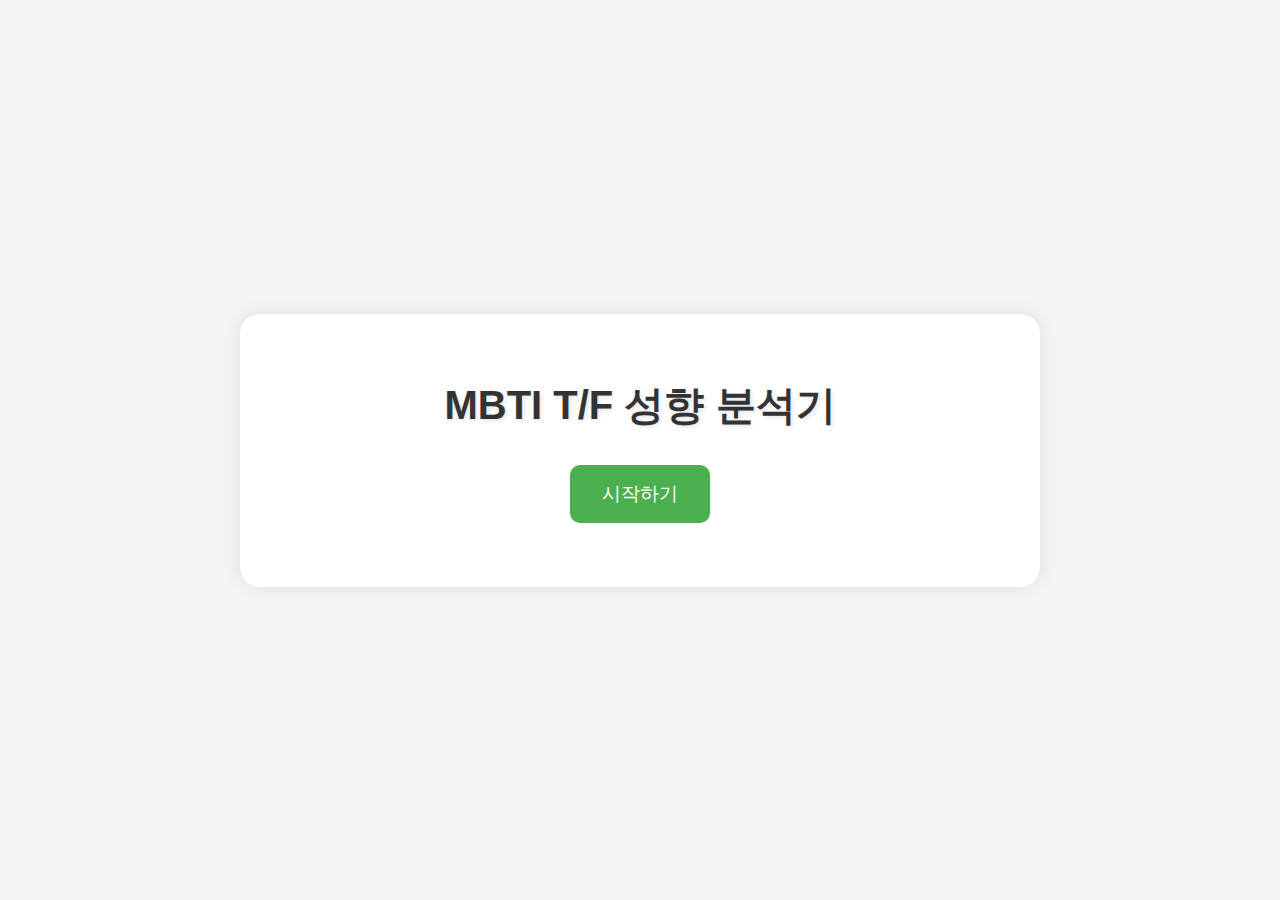
<file: index2.html>
<!DOCTYPE html>
<html lang="ko">
<head>
    <meta charset="UTF-8">
    <meta name="viewport" content="width=device-width, initial-scale=1.0">
    <title>MBTI T/F 분석 결과</title>
    <style>
        * {
            margin: 0;
            padding: 0;
            box-sizing: border-box;
        }

        body {
            font-family: 'Noto Sans KR', sans-serif;
            background-color: #f5f5f5;
            background-image: url('images/school.png');
            background-size: cover;
            background-position: center;
            background-repeat: no-repeat;
            background-attachment: fixed;
            display: flex;
            justify-content: center;
            align-items: center;
            min-height: 100vh;
            position: relative;
        }

        .final-page {
            text-align: center;
            background: url('images/school.png') center/cover no-repeat;
            min-height: 100vh;
            width: 100%;
            position: fixed;
            top: 0;
            left: 0;
            padding: 2rem;
            color: white;
            text-shadow: 1px 1px 2px rgba(0,0,0,0.5);
        }

        #finalOneLiner {
            text-shadow: 2px 2px 4px rgba(0,0,0,0.3);
        }

        #finalGraph {
            background: rgba(255, 255, 255, 0.9);
            padding: 2rem;
            border-radius: 15px;
            margin: 2rem auto;
            max-width: 1200px;
            box-shadow: 0 0 20px rgba(0, 0, 0, 0.2);
            position: relative;
            width: 1200px;
            z-index: 1;
            display: flex;
            flex-direction: column;
        }

        .section-container {
            display: none;
            margin-top: 1rem;
            animation: scaleUp 0.5s ease forwards;
            background: url('/images/textbar2.png') center/cover no-repeat;
            background-size: cover;
            padding: 1rem;
            border-radius: 15px;
            color: white;
            width: 100%;
            box-sizing: border-box;
        }
        .section-container.active {
            display: block;
        }

        .section-title {
            font-size: 1.5em;
            color: white;
            margin-bottom: 1.5rem;
            text-align: center;
        }

        .icon-button {
            width: 45px;
            height: 45px;
            border: none;
            border-radius: 12px;
            color: white;
            font-size: 1.2em;
            cursor: pointer;
            display: flex;
            align-items: center;
            justify-content: center;
            transition: all 0.3s ease;
            box-shadow: 0 4px 6px rgba(0, 0, 0, 0.1);
        }

        .icon-button:hover {
            transform: translateY(-2px);
            box-shadow: 0 6px 8px rgba(0, 0, 0, 0.2);
            background: rgba(0, 0, 0, 0.8);
        }

        .icon-button.active {
            animation: buttonActive 0.3s ease forwards;
            background: rgba(0, 0, 0, 0.9);
            transform: scale(1.1);
        }

        .icon-buttons {
            display: flex;
            gap: 0.5rem;
            margin-bottom: 0.5rem;
            justify-content: flex-end;
            width: 100%;
        }

        @keyframes scaleUp {
            0% {
                transform: scale(0.8);
                opacity: 0;
            }
            100% {
                transform: scale(1);
                opacity: 1;
            }
        }

        @keyframes buttonActive {
            0% {
                transform: scale(1);
            }
            50% {
                transform: scale(1.2);
            }
            100% {
                transform: scale(1.1);
            }
        }

        .start-button {
            padding: 1rem 2rem;
            font-size: 1.2rem;
            background-color: #4CAF50;
            color: white;
            border: none;
            border-radius: 10px;
            cursor: pointer;
            transition: all 0.3s ease;
            margin-top: 2rem;
        }

        .start-button:hover {
            background-color: #45a049;
            transform: scale(1.05);
        }
    </style>
</head>
<body>
    <div class="final-page" id="finalPage">
        <div id="finalOneLiner"></div>
        <div id="finalGraph"></div>
        <button onclick="resetAndGoHome()" class="start-button">다시 시작하기</button>
    </div>

    <script>
        // API 기본 URL 설정
        const API_BASE_URL = 'http://localhost:8000';

        // 페이지 로드 시 결과 표시
        window.onload = async function() {
            // localStorage에서 실제 데이터 가져오기
            const storedResults = localStorage.getItem('allResults');
            let results = [];
            
            if (storedResults) {
                try {
                    results = JSON.parse(storedResults);
                    console.log('localStorage에서 가져온 전체 데이터:', results);
                    
                    // 데이터가 비어있거나 유효하지 않으면 메인으로 리다이렉트
                    if (!results || !Array.isArray(results) || results.length === 0) {
                        console.log('유효하지 않은 데이터, 메인 페이지로 이동');
                        window.location.href = '/';
                        return;
                    }
                } catch (error) {
                    console.error('데이터 파싱 오류:', error);
                    window.location.href = '/';
                    return;
                }
            } else {
                // localStorage에 데이터가 없으면 메인 페이지로 이동
                window.location.href = '/';
                return;
            }

            await showFinalResult(results);

            // 결과 표시 후 localStorage 데이터 삭제
            localStorage.removeItem('allResults');
            localStorage.removeItem('selectedQuestionCount');
        };

        // 최종 결과 표시 함수
        async function showFinalResult(results) {
            const averageScore = results.reduce((sum, r) => sum + r.score, 0) / results.length;
            
            // 기본 정보 표시
            document.getElementById('finalOneLiner').innerHTML = `
                <div style="text-align: center; padding: 2rem; background: linear-gradient(135deg, #667eea 0%, #764ba2 100%); border-radius: 20px; color: white; margin-bottom: 2rem;">
                    <h2 style="margin: 0; font-size: 1.8em; margin-bottom: 1rem;">🎯 최종 분석 결과</h2>
                    <p style="font-size: 2.2em; font-weight: 900; margin-bottom: 0.5rem; color: #FFE066; text-shadow: 2px 2px 4px rgba(0,0,0,0.3); animation: pulse 2s infinite; line-height: 1.2;">${getFinalOneLiner(averageScore)}</p>
                    <p style="font-size: 1.2em; opacity: 0.9;">전체 평균: ${averageScore.toFixed(1)}점</p>
                </div>
            `;

            try {
                 // 🔥 백엔드 호출
                console.log('API 호출 데이터:', { results });
                const response = await fetch(`${API_BASE_URL}/final_analyze`, {
                    method: "POST",
                    headers: { "Content-Type": "application/json" },
                    body: JSON.stringify({ results })
                });

                if (!response.ok) {
                    const errorText = await response.text();
                    console.error('API 오류:', response.status, errorText);
                    throw new Error(`API 호출 실패: ${response.status}`);
                }

                const finalAnalysis = await response.json();
                console.log('API 응답 데이터:', finalAnalysis);

                // growth_areas가 문자열일 경우를 대비한 방어 코드
                const growthAreas = Array.isArray(finalAnalysis.growth_areas)
                ? finalAnalysis.growth_areas
                : String(finalAnalysis.growth_areas || '').split(',').map(s => s.trim()).filter(Boolean);

                
                // 결과 그래프와 분석 표시
                document.getElementById('finalGraph').innerHTML = `
                    <div style="display: flex; flex-direction: column; width: 100%; gap: 0; padding: 0; margin: 0;">
                        <div style="display: flex; flex-direction: column; width: 100%;">
                            <div class="icon-buttons">
                                <button class="icon-button active" onclick="showSection('communicationSection', this)">💬</button>
                                <button class="icon-button" onclick="showSection('strengthsSection', this)">⭐</button>
                                <button class="icon-button" onclick="showSection('growthSection', this)">🌱</button>
                            </div>
                            <div style="display: flex; align-items: flex-start; gap: 2rem; width: 100%;">
                                <div style="display: flex; flex-direction: column; gap: 2rem; align-items: flex-start;">
                                    <div style="position: relative; width: 220px; height: 220px; flex-shrink: 0;">
                                        <svg width="220" height="220" style="transform: rotate(-90deg);">
                                            <circle cx="110" cy="110" r="85" fill="none" stroke="#f0f0f0" stroke-width="22"/>
                                            <circle cx="110" cy="110" r="85" fill="none" stroke="#ff6b6b" stroke-width="22" 
                                                    stroke-dasharray="${(100-averageScore) * 5.34} 534" stroke-linecap="round"/>
                                            <circle cx="110" cy="110" r="85" fill="none" stroke="#4ecdc4" stroke-width="22" 
                                                    stroke-dasharray="${averageScore * 5.34} 534" 
                                                    stroke-dashoffset="${-(100-averageScore) * 5.34}" stroke-linecap="round"/>
                                        </svg>
                                        <div style="position: absolute; top: 50%; left: 50%; transform: translate(-50%, -50%); text-align: center;">
                                            <div style="font-size: 2.2em; font-weight: bold; color: #333; margin-bottom: 0.2rem;">${averageScore.toFixed(1)}</div>
                                            <div style="font-size: 1em; color: #666;">점</div>
                                        </div>
                                    </div>

                                    <div style="display: flex; gap: 1rem; width: 100%; max-width: 400px;">
                                        <div style="text-align: center; padding: 0.8rem; background: linear-gradient(135deg, #ff6b6b, #ff8e53); border-radius: 15px; color: white; box-shadow: 0 4px 15px rgba(255, 107, 107, 0.3); flex: 1; max-width: 150px;">
                                            <div style="font-size: 1.1em; font-weight: 600; margin-bottom: 0.2rem;">Thinking</div>
                                            <div style="font-size: 0.8em; opacity: 0.9;">🧠 논리적 사고</div>
                                        </div>
                                        
                                        <div style="text-align: center; padding: 0.8rem; background: linear-gradient(135deg, #4ecdc4, #44a08d); border-radius: 15px; color: white; box-shadow: 0 4px 15px rgba(78, 205, 196, 0.3); flex: 1; max-width: 150px;">
                                            <div style="font-size: 1.1em; font-weight: 600; margin-bottom: 0.2rem;">Feeling</div>
                                            <div style="font-size: 0.8em; opacity: 0.9;">💝 감정적 공감</div>
                                        </div>
                                    </div>
                                </div>

                                <div style="flex: 1; display: flex; flex-direction: column;">
                                    <div id="communicationSection" class="section-container active">
                                        <div style="position: relative; z-index: 1; width: 100%; padding: 2rem; color: #222; text-align: center; display: flex; flex-direction: column; gap: 1rem; align-items: center; justify-content: center;">
                                            <h3 class="section-title" style="color: #222; text-shadow: 0 2px 8px rgba(255,255,255,0.7); background: rgba(255,255,255,0.85); border-radius: 12px; padding: 0.5rem 1.5rem; display: inline-block; margin-bottom: 1rem;">💬 F 성향 상대와의 효과적인 소통법</h3>
                                            <div style="display: flex; flex-wrap: wrap; gap: 0.5rem; justify-content: center; margin-bottom: 0.5rem;">
                                            ${growthAreas.map(area => `
                                                <div style="background: rgba(255,255,255,0.92); color: #222; padding: 0.4rem 0.8rem; border-radius: 12px; font-weight: 500; font-size: 0.95em; box-shadow: 0 2px 8px rgba(0,0,0,0.07); white-space: nowrap;">
                                                ${area}
                                                </div>
                                            `).join('')}
                                            </div>
                                        </div>
                                    </div>

                                    <div id="strengthsSection" class="section-container">
                                        <h3 class="section-title">⭐ 당신의 강점</h3>
                                        <div style="display: flex; flex-direction: column; gap: 0.8rem;">
                                            ${finalAnalysis.strengths.map(strength => `
                                                <div style="background: rgba(255,255,255,0.92); color: #222; padding: 0.7rem 1.2rem; border-radius: 12px; font-weight: 500; font-size: 1.05em; box-shadow: 0 2px 8px rgba(0,0,0,0.07); text-align: left;">
                                                    ${strength}
                                                </div>
                                            `).join('')}
                                        </div>
                                    </div>

                                    <div id="growthSection" class="section-container">
                                        <h3 class="section-title">🌱 성장 포인트</h3>
                                        <div style="display: flex; flex-direction: column; gap: 0.8rem;">
                                            ${finalAnalysis.growth_areas.map(area => `
                                                <div style="background: rgba(255,255,255,0.92); color: #222; padding: 0.7rem 1.2rem; border-radius: 12px; font-weight: 500; font-size: 1.05em; box-shadow: 0 2px 8px rgba(0,0,0,0.07); text-align: left;">
                                                    ${area}
                                                </div>
                                            `).join('')}
                                        </div>
                                    </div>
                                </div>
                            </div>
                        </div>
                    </div>
                `;

            } catch (error) {
                console.error('Error fetching final analysis:', error);
                // fallback으로 로컬 분석 사용
                const localAnalysis = generateLocalAnalysis(averageScore);
                
                document.getElementById('finalGraph').innerHTML = `
                    <div style="background: #fff3cd; padding: 2rem; border-radius: 15px; border-left: 5px solid #ffc107; color: #856404; margin-bottom: 2rem;">
                        <h3 style="margin-top: 0;">⚠️ 서버 연결 오류</h3>
                        <p>AI 분석 서버에 연결할 수 없어 기본 분석 결과를 표시합니다.</p>
                    </div>
                    <div style="display: flex; flex-direction: column; width: 100%; gap: 0; padding: 0; margin: 0;">
                        <div style="display: flex; flex-direction: column; width: 100%;">
                            <div class="icon-buttons">
                                <button class="icon-button active" onclick="showSection('communicationSection', this)">💬</button>
                                <button class="icon-button" onclick="showSection('strengthsSection', this)">⭐</button>
                                <button class="icon-button" onclick="showSection('growthSection', this)">🌱</button>
                            </div>
                            <div style="display: flex; align-items: flex-start; gap: 2rem; width: 100%;">
                                <div style="display: flex; flex-direction: column; gap: 2rem; align-items: flex-start;">
                                    <div style="position: relative; width: 220px; height: 220px; flex-shrink: 0;">
                                        <svg width="220" height="220" style="transform: rotate(-90deg);">
                                            <circle cx="110" cy="110" r="85" fill="none" stroke="#f0f0f0" stroke-width="22"/>
                                            <circle cx="110" cy="110" r="85" fill="none" stroke="#ff6b6b" stroke-width="22" 
                                                    stroke-dasharray="${(100-averageScore) * 5.34} 534" stroke-linecap="round"/>
                                            <circle cx="110" cy="110" r="85" fill="none" stroke="#4ecdc4" stroke-width="22" 
                                                    stroke-dasharray="${averageScore * 5.34} 534" 
                                                    stroke-dashoffset="${-(100-averageScore) * 5.34}" stroke-linecap="round"/>
                                        </svg>
                                        <div style="position: absolute; top: 50%; left: 50%; transform: translate(-50%, -50%); text-align: center;">
                                            <div style="font-size: 2.2em; font-weight: bold; color: #333; margin-bottom: 0.2rem;">${averageScore.toFixed(1)}</div>
                                            <div style="font-size: 1em; color: #666;">점</div>
                                        </div>
                                    </div>

                                    <div style="display: flex; gap: 1rem; width: 100%; max-width: 400px;">
                                        <div style="text-align: center; padding: 0.8rem; background: linear-gradient(135deg, #ff6b6b, #ff8e53); border-radius: 15px; color: white; box-shadow: 0 4px 15px rgba(255, 107, 107, 0.3); flex: 1; max-width: 150px;">
                                            <div style="font-size: 1.1em; font-weight: 600; margin-bottom: 0.2rem;">Thinking</div>
                                            <div style="font-size: 0.8em; opacity: 0.9;">🧠 논리적 사고</div>
                                        </div>
                                        
                                        <div style="text-align: center; padding: 0.8rem; background: linear-gradient(135deg, #4ecdc4, #44a08d); border-radius: 15px; color: white; box-shadow: 0 4px 15px rgba(78, 205, 196, 0.3); flex: 1; max-width: 150px;">
                                            <div style="font-size: 1.1em; font-weight: 600; margin-bottom: 0.2rem;">Feeling</div>
                                            <div style="font-size: 0.8em; opacity: 0.9;">💝 감정적 공감</div>
                                        </div>
                                    </div>
                                </div>

                                <div style="flex: 1; display: flex; flex-direction: column;">
                                    <div id="communicationSection" class="section-container active">
                                        <div style="position: relative; z-index: 1; width: 100%; padding: 2rem; color: #222; text-align: center; display: flex; flex-direction: column; gap: 1rem; align-items: center; justify-content: center;">
                                            <h3 class="section-title" style="color: #222; text-shadow: 0 2px 8px rgba(255,255,255,0.7); background: rgba(255,255,255,0.85); border-radius: 12px; padding: 0.5rem 1.5rem; display: inline-block; margin-bottom: 1rem;">💬 소통 전략</h3>
                                            <div style="white-space: pre-line; line-height: 1.8; font-weight: 500; margin-bottom: 0.5rem; background: rgba(255,255,255,0.92); color: #222; border-radius: 12px; padding: 1rem; box-shadow: 0 2px 8px rgba(0,0,0,0.07);">
                                                ${localAnalysis.core_strategy}
                                            </div>
                                            <div style="white-space: pre-line; line-height: 1.8; font-weight: 500; margin-bottom: 0.5rem; background: rgba(255,255,255,0.92); color: #222; border-radius: 12px; padding: 1rem; box-shadow: 0 2px 8px rgba(0,0,0,0.07);">
                                                ${localAnalysis.conversation_style}
                                            </div>
                                            <div style="white-space: pre-line; line-height: 1.8; font-weight: 500; background: rgba(255,255,255,0.92); color: #222; border-radius: 12px; padding: 1rem; box-shadow: 0 2px 8px rgba(0,0,0,0.07);">
                                                ${localAnalysis.enhancement_point}
                                            </div>
                                        </div>
                                    </div>

                                    <div id="strengthsSection" class="section-container">
                                        <h3 class="section-title">⭐ 당신의 강점</h3>
                                        <div style="display: flex; flex-wrap: wrap; gap: 0.8rem; justify-content: center;">
                                            ${localAnalysis.strengths.map(strength => `
                                                <div style="background: #ff9800; color: white; padding: 0.5rem 1rem; border-radius: 20px; font-weight: 500; font-size: 0.95em;">
                                                    #${strength}
                                                </div>
                                            `).join('')}
                                        </div>
                                    </div>

                                    <div id="growthSection" class="section-container">
                                        <h3 class="section-title">🌱 성장 포인트</h3>
                                        <div style="display: flex; flex-direction: column; gap: 0.8rem;">
                                            ${localAnalysis.growth_areas.map(area => `
                                                <div style="background: #17a2b8; color: white; padding: 0.5rem 1rem; border-radius: 20px; font-weight: 500; font-size: 0.95em;">
                                                    #${area}
                                                </div>
                                            `).join('')}
                                        </div>
                                    </div>
                                </div>
                            </div>
                        </div>
                    </div>
                `;
            }
        }

        // 섹션 표시 함수
        function showSection(sectionId, btn) {
            const sections = document.querySelectorAll('.section-container');
            sections.forEach(section => {
                section.classList.remove('active');
            });

            const buttons = document.querySelectorAll('.icon-button');
            buttons.forEach(button => {
                button.classList.remove('active');
            });

            if (btn) btn.classList.add('active');

            const selectedSection = document.getElementById(sectionId);
            if (selectedSection) {
                selectedSection.classList.add('active');
                selectedSection.style.animation = 'none';
                selectedSection.offsetHeight;
                selectedSection.style.animation = null;
            }
        }

        // 로컬 분석 생성 함수
        function generateLocalAnalysis(score) {
            let analysis = {
                core_strategy: "",
                conversation_style: "",
                enhancement_point: "",
                strengths: [],
                growth_areas: []
            };

            if (score < 40) {
                analysis.core_strategy = "논리적인 접근을 선호하시는군요. F 성향의 사람들과 대화할 때는 그들의 감정을 인정하고 공감하는 시간을 가져보세요.";
                analysis.conversation_style = "객관적 사실과 함께 상대방의 감정도 고려하여 이야기를 나누면 더 효과적일 거예요.";
                analysis.enhancement_point = "감정적 표현을 조금 더 활용해보세요. '이해해요'라는 말 한마디가 큰 차이를 만들 수 있답니다.";
                analysis.strengths = ["명확한 의사소통", "문제해결 능력", "객관적 판단", "효율적인 결정"];
                analysis.growth_areas = ["감정 표현하기", "공감 능력 키우기", "관계 중심적 사고"];
            } else if (score < 60) {
                analysis.core_strategy = "균형 잡힌 성향을 가지고 계시네요. 상황에 따라 논리와 감정을 적절히 조절해보세요.";
                analysis.conversation_style = "때로는 논리적으로, 때로는 감정적으로 접근하는 유연한 소통이 가능하실 거예요.";
                analysis.enhancement_point = "각 상황에 맞는 접근 방식을 선택하면서 더욱 효과적인 소통을 이끌어보세요.";
                analysis.strengths = ["상황 적응력", "균형잡힌 사고", "유연한 소통", "포용력"];
                analysis.growth_areas = ["상황 파악력 향상", "소통 스타일 다양화"];
            } else {
                analysis.core_strategy = "감정적 공감 능력이 뛰어나시네요. 논리적 상황에서도 이 강점을 잘 활용해보세요.";
                analysis.conversation_style = "따뜻한 마음으로 상대방을 이해하고 공감하는 소통을 잘 하실 수 있어요.";
                analysis.enhancement_point = "때로는 객관적 사실에 기반한 의견 제시도 필요할 수 있다는 점을 기억해주세요.";
                analysis.strengths = ["뛰어난 공감능력", "감정 이해력", "따뜻한 소통", "관계 형성력"];
                analysis.growth_areas = ["객관성 유지", "논리적 분석력", "감정과 이성의 균형"];
            }

            return analysis;
        }

        // 최종 한 줄 평가 생성
        function getFinalOneLiner(score) {
            if (score < 20) return "🤖 냉철한 논리 머신! 감정? 그게 뭔가요?";
            if (score <= 40) return "📊 팩트 폭격기! 데이터가 곧 진리죠?";
            if (score >= 41 && score <= 59) return "⚖️ 논리와 감정의 줄타기 달인! 양다리 고수네요~";
            if (score < 80) return "💝 감정 공감 레이더! 눈물 한 방울도 놓치지 않죠?";
            return "😭 완전 감성팩토리! 드라마 보다가 티슈 몇 박스 써요?";
        }

        // 최종 리뷰 생성
        function getFinalReview(score) {
            if (score < 20) {
                return `
                    <p>당신은 매우 논리적이고 객관적인 판단을 선호합니다.</p>
                    <p>감정보다는 사실과 논리에 기반하여 결정을 내리는 경향이 강합니다.</p>
                    <p>문제 해결 능력이 뛰어나며, 효율적인 의사결정을 잘 하실 것 같네요.</p>
                `;
            } else if (score < 40) {
                return `
                    <p>논리적 사고를 바탕으로 하되, 감정적 요소도 고려하시는 편입니다.</p>
                    <p>객관적 판단을 중시하지만, 상황에 따라 유연한 대처도 가능하십니다.</p>
                    <p>균형 잡힌 사고방식을 가지고 있으나, T 성향이 조금 더 강합니다.</p>
                `;
            } else if (score < 60) {
                return `
                    <p>논리와 감정 사이에서 훌륭한 균형을 이루고 계십니다.</p>
                    <p>상황에 따라 객관적 판단과 감정적 공감을 적절히 사용하시는 것 같네요.</p>
                    <p>다양한 관점에서 문제를 바라볼 수 있는 능력이 있습니다.</p>
                `;
            } else if (score < 80) {
                return `
                    <p>감정적 공감 능력이 뛰어나며, 다른 사람의 감정을 잘 이해하십니다.</p>
                    <p>논리적 판단도 가능하지만, 감정적 요소를 더 중요하게 고려하시는 편입니다.</p>
                    <p>인간관계에서 뛰어난 능력을 발휘하실 것 같네요.</p>
                `;
            } else {
                return `
                    <p>매우 뛰어난 감정적 공감 능력을 가지고 계십니다.</p>
                    <p>다른 사람의 감정을 깊이 이해하고 배려하는 성향이 매우 강합니다.</p>
                    <p>인간관계에서 탁월한 능력을 보여주실 것 같네요.</p>
                `;
            }
        }

        function resetAndGoHome() {
            localStorage.removeItem('allResults');
            localStorage.removeItem('selectedQuestionCount');
            window.location.href = '/';
        }
    </script>
</body>
</html>
</file>
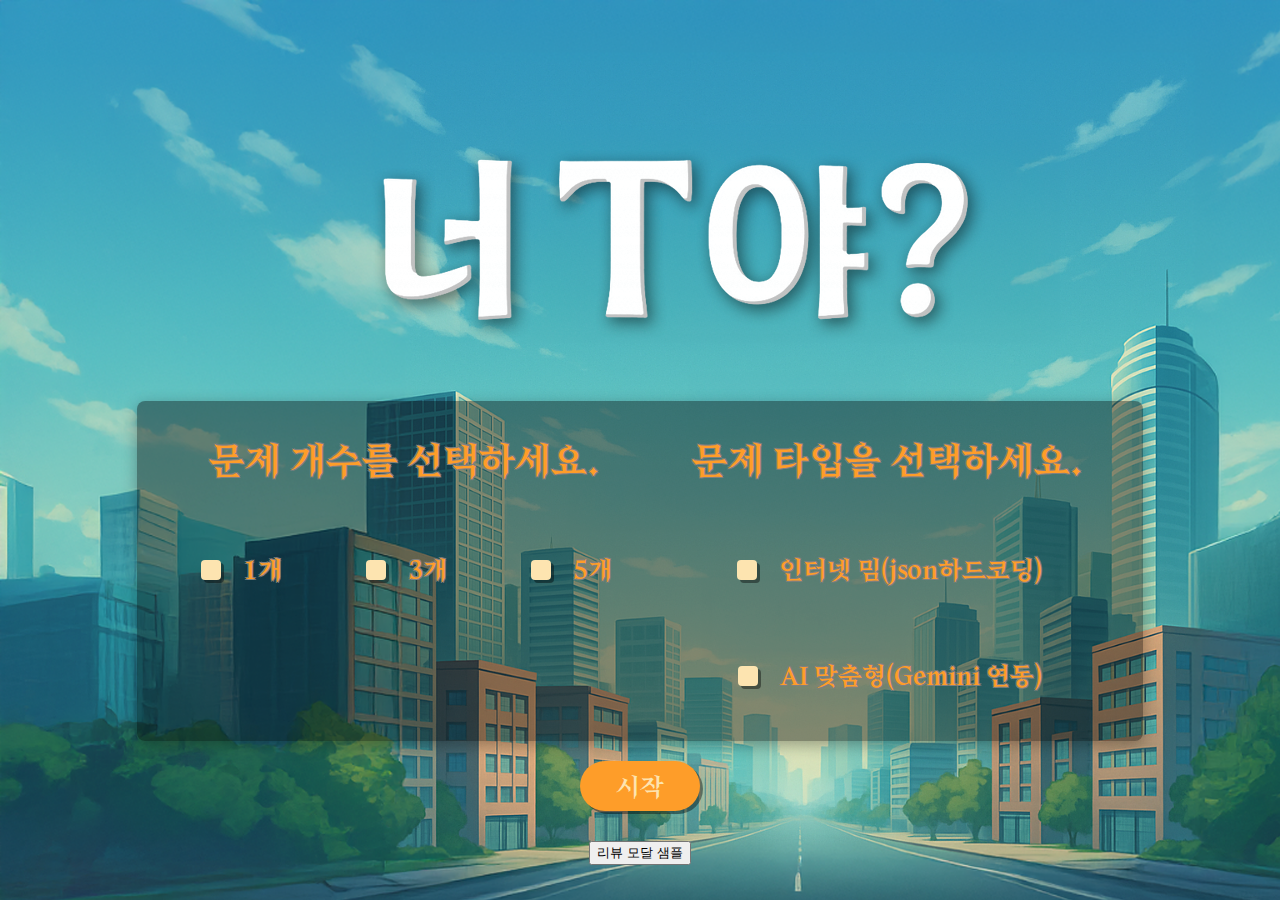
<file: static/html/main.html>
<!DOCTYPE html>
<html lang="ko">
<head>
    <meta charset="UTF-8">
    <meta name="viewport" content="width=device-width, initial-scale=1.0">
    <link rel="stylesheet" href="/static/css/main.css">
    <link rel="stylesheet" href="/static/css/reset.css">
    <script src="/static/js/main.js"></script>
    <title>너 T야?</title>
</head>
<body>
<main>
    <div id="main_title">
        <div id="main_logo"></div>
        <!-- <h1>너 T야?</h1> -->
    </div>
    <div id="main_content">
        <div class="main_content_box">
            <p>문제 개수를 선택하세요.</p>
            <div id="question_count">
                <label class="question_count_box">
                    <input type="checkbox" id="question_count_1" name="question_count" value="1">
                    <span>1개</span>
                </label>
                <label class="question_count_box">
                    <input type="checkbox" id="question_count_3" name="question_count" value="3">
                    <span>3개</span>
                </label>
                <label class="question_count_box">
                    <input type="checkbox" id="question_count_5" name="question_count" value="5">
                    <span>5개</span>
                </label>
            </div>
        </div>

        <div class="main_content_box">
            <p>문제 타입을 선택하세요.</p>
            <div id="question_type">
                <label class="question_type_box">
                    <input type="checkbox" id="question_meme" name="meme" value="meme">
                    <span>인터넷 밈(json하드코딩)</span>
                </label>
                <label class="question_type_box">
                    <input type="checkbox" id="question_ai" name="aiSettings" value="aiSettings">
                    <span>AI 맞춤형(Gemini 연동)</span>
                </label>
            </div>
        </div>
    </div>
    <input type="button" value="시작" id="start_button">
    
    <!-- 리뷰 모달 샘플 버튼 -->
    <button id="sample_review_btn" style="margin-top:30px;">리뷰 모달 샘플</button>

    <!-- 리뷰 모달 샘플 -->
    <div id="sample_review_modal" class="modal" style="display:none;">
        <div class="modal-content">
            <div class="modal-header">
                <h3 style="display:inline-block;">답변 리뷰</h3>
                <button id="sample_review_tts" aria-label="TTS" style="background:none; border:none; cursor:pointer; font-size:24px; margin-left:10px; vertical-align:middle; color:rgb(250,145,43);">🔊</button>
                <span class="close" onclick="document.getElementById('sample_review_modal').style.display='none'">&times;</span>
            </div>
            <div class="modal-body">
                <p><b>질문:</b> 왜 이렇게 말수가 줄었어?</p>
                <p><b>답변:</b> 요즘 생각이 많아져서 그래</p>
                <p><b>상세:</b> 너의 대답은 극도의 T야</p>
                <p><b>실천팁:</b> 감정을 솔직하게 표현해보는 연습을 해보세요.</p>
                <p><b>대안답변:</b> 가끔은 내 생각을 말로 표현하는 게 어려워.</p>
            </div>
            <div class="modal-footer">
                <button class="modal-button" onclick="document.getElementById('sample_review_modal').style.display='none'">닫기</button>
            </div>
        </div>
    </div>
    <!-- 알림 모달 -->
    <div id="alert_modal" class="modal" style="display: none;">
        <div class="modal-content">
            <div class="modal-header">
                <h3>알림</h3>
                <span class="close" onclick="hideAlertModal()">&times;</span>
            </div>
            <div class="modal-body">
                <p id="alert_message"></p>
            </div>
            <div class="modal-footer">
                <button onclick="hideAlertModal()" class="modal-button">확인</button>
            </div>
        </div>
    </div>
</main>
</body>
</file>
<file: static/css/main.css>
@font-face {
    font-family: 'HeirofLight';
    src: url('../fonts/HeirofLightRegular.ttf') format('truetype'),
         url('../fonts/HeirofLightOTFRegular.otf') format('opentype');
    font-weight: normal;
    font-style: normal;
}

@font-face {
    font-family: 'HeirofBold';
    src: url('../fonts/HeirofLightBold.ttf') format('truetype'),
         url('../fonts/HeirofLightOTFBold.otf') format('opentype');
    font-weight: bold;
    font-style: normal;
}

header {
    width: 100%;
    min-width: 1280px;
    height: 85px;
    background-color: #D9D9D9;
    display: flex;
    justify-content: center;
    align-items: center;
}

main {
    width: 100%;
    min-width: 1280px;
    height: 100vh;
    margin: 0 auto;
    display: flex;
    justify-content: center;
    align-items: center;
    flex-direction: column;
    font-family: 'HeirofBold', sans-serif;
    background-image: url(/static/images/main_bg.png);
    background-size: cover;
}

#main_title {
    margin-top: 113px;
    display: flex;
    flex-direction: column;
    gap: 20px;
}

#main_logo {
    width: 616px;
    height: 192px;
    background-image: url(/static/images/logo.png);
    background-size: cover;
    background-repeat: no-repeat;
    margin-left: 80px;
}

#main_content {
    display: flex;
    align-items: center;
    justify-content: center;
    margin-top: 60px;
    gap: 80px;
    color: rgb(254,157,41);
    background-color: rgba(0, 0, 0, 0.4) !important;
    border-radius: 8px;
    padding: 40px 60px 0px 60px;
    min-height: 100px;
    box-shadow: 0 4px 15px rgba(0, 0, 0, 0.3);
    position: relative;
    box-sizing: border-box;
    z-index: 1;
}

.main_content_box {
    height: 300px;
    display: flex;
    flex-direction: column;
    gap: 80px;
    align-items: center;
    justify-content: flex-start;
}

#main_content p {
    font-size: 36px;
    text-align: center;
    color: rgb(254,157,41);
}

.main_content_box > p{
text-shadow: 
-1px -1px 0 gray,
1px -1px 0 gray,
-1px 1px 0 gray,
1px 1px 0 gray;
}

#question_count, #question_type {
    display: flex;
    flex-direction: column;
    align-items: center;
    justify-content: center;
    gap: 80px;
}

#question_count{
    display: flex;
    flex-direction: row;
}

#question_count .question_count_box, #question_type .question_type_box{
    display: flex;
    gap:19px;
}

#question_count_1, #question_count_3, #question_count_5, #question_meme, #question_ai{
    background-color: #fde4b0;
}

#question_count .question_count_box span, #question_type .question_type_box span{
    font-size: 24px;
}

.question_count_box span, .question_type_box span{
    text-shadow: 
    -1px -1px 0 gray,
    1px -1px 0 gray,
    -1px 1px 0 gray,
    1px 1px 0 gray;
}

#start_button {
    width: 120px;
    height: 50px;
    color: #fde4b0;
    background-color: rgb(254,157,41);
    margin-top: 20px;
    font-size: 24px;
    font-weight: bold;
    text-align: center;
    border: none;
    border-radius: 99px;
    box-shadow: 3px 3px 0px 0px rgba(0, 0, 0, 0.4);
    cursor: pointer;
    font-family: 'HeirofBold', sans-serif;
}

#start_button:hover {
    background-color: rgb(250,145,43);
    color:white;
    transition: 0.2s background-color ease-in-out;
}

#question_count .question_count_box input, #question_type .question_type_box input{
    width: 20px;
    height: 20px;
    border: none;
    background-color: #fde4b0;
    border-radius: 4px;
    cursor: pointer;
    box-shadow: 3px 3px 0px 0px rgba(0, 0, 0, 0.4);
    transition: all 0.3s ease;
    appearance: none;
    -webkit-appearance: none;
    -moz-appearance: none;
}

/* 체크박스가 체크되었을 때 */
#question_count .question_count_box input:checked, #question_type .question_type_box input:checked {
    background-color: rgb(254,157,41);
    border: none;
    border-radius: 999px;
}

/* 체크마크 추가 */
#question_count .question_count_box input:checked::after, #question_type .question_type_box input:checked::after {
    content: '✓';
    display: block;
    text-align: center;
    color: white;
    font-size: 14px;
    font-weight: bold;
    line-height: 16px;
}

/* 모달 스타일 */
.modal {
    position: fixed;
    top: 0;
    left: 0;
    width: 100%;
    height: 100%;
    background-color: rgba(0, 0, 0, 0.5);
    display: flex;
    justify-content: center;
    align-items: center;
    z-index: 9999;
}

.modal-content {
    background-color: white;
    border-radius: 15px;
    box-shadow: 0 4px 20px rgba(0, 0, 0, 0.3);
    max-width: 400px;
    width: 90%;
    animation: modalFadeIn 0.3s ease-out;
}

.modal-header {
    padding: 20px 25px 15px;
    border-bottom: 1px solid #eee;
    display: flex;
    justify-content: space-between;
    align-items: center;
}

.modal-header h3 {
    margin: 0;
    color: #333;
    font-size: 18px;
    font-weight: bold;
}

.close {
    font-size: 24px;
    color: #999;
    cursor: pointer;
    transition: color 0.2s;
}

.close:hover {
    color: #ff6b6b;
}

.modal-body {
    padding: 20px 25px;
}

.modal-body p {
    margin: 0;
    color: #555;
    font-size: 16px;
    line-height: 1.5;
}

.modal-footer {
    padding: 15px 25px 20px;
    text-align: right;
    border-top: 1px solid #eee;
}

.modal-button {
    color: #fde4b0;
    background-color: rgb(254,157,41);
    border: none;
    padding: 10px 20px;
    border-radius: 999px;
    cursor: pointer;
    font-size: 14px;
    font-weight: bold;
    transition: background-color 0.2s;
    box-shadow: 3px 3px 0px 0px rgba(0, 0, 0, 0.4);
}

.modal-button:hover {
    background-color: rgb(250,145,43);
    color:white;
    transition: 0.2s background-color ease-in-out;
}

@keyframes modalFadeIn {
    from {
        opacity: 0;
        transform: translateY(-20px);
    }
    to {
        opacity: 1;
        transform: translateY(0);
    }
}

/* --- 모바일 반응형 스타일 추가 --- */
@media (max-width: 768px) {
    header, main {
        min-width: 0;
        width: 100vw;
    }
    main {
        padding: 0 8px;
        background-size: cover;
    }
    #main_title {
        margin-top: 40px;
        gap: 10px;
    }
    #main_logo {
        width: 70vw;
        max-width: 320px;
        height: 100px;
        margin-left: 0;
        background-size: contain;
    }
    #main_content {
        flex-direction: column;
        gap: 24px;
        padding: 20px 8px 0 8px;
        min-height: 60px;
        font-size: 18px;
    }
    .main_content_box {
        height: auto;
        gap: 24px;
    }
    #main_content p {
        font-size: 18px;
    }
    .main_content_box > p {
        font-size: 18px;
    }
    #question_count, #question_type {
        gap: 24px;
    }
    #question_count .question_count_box span, #question_type .question_type_box span {
        font-size: 16px;
    }
    #start_button {
        width: 100px;
        height: 40px;
        font-size: 16px;
        margin-top: 10px;
    }
    .modal-content {
        max-width: 95vw;
        padding: 0;
    }
    .modal-header, .modal-body, .modal-footer {
        padding-left: 10px;
        padding-right: 10px;
    }
}

@media (max-width: 480px) {
    #main_logo {
        width: 90vw;
        max-width: 220px;
        height: 60px;
    }
    #main_content {
        font-size: 14px;
        padding: 10px 2px 0 2px;
    }
    #main_content p, .main_content_box > p {
        font-size: 14px;
    }
    #start_button {
        width: 80px;
        height: 32px;
        font-size: 13px;
    }
}
</file>
